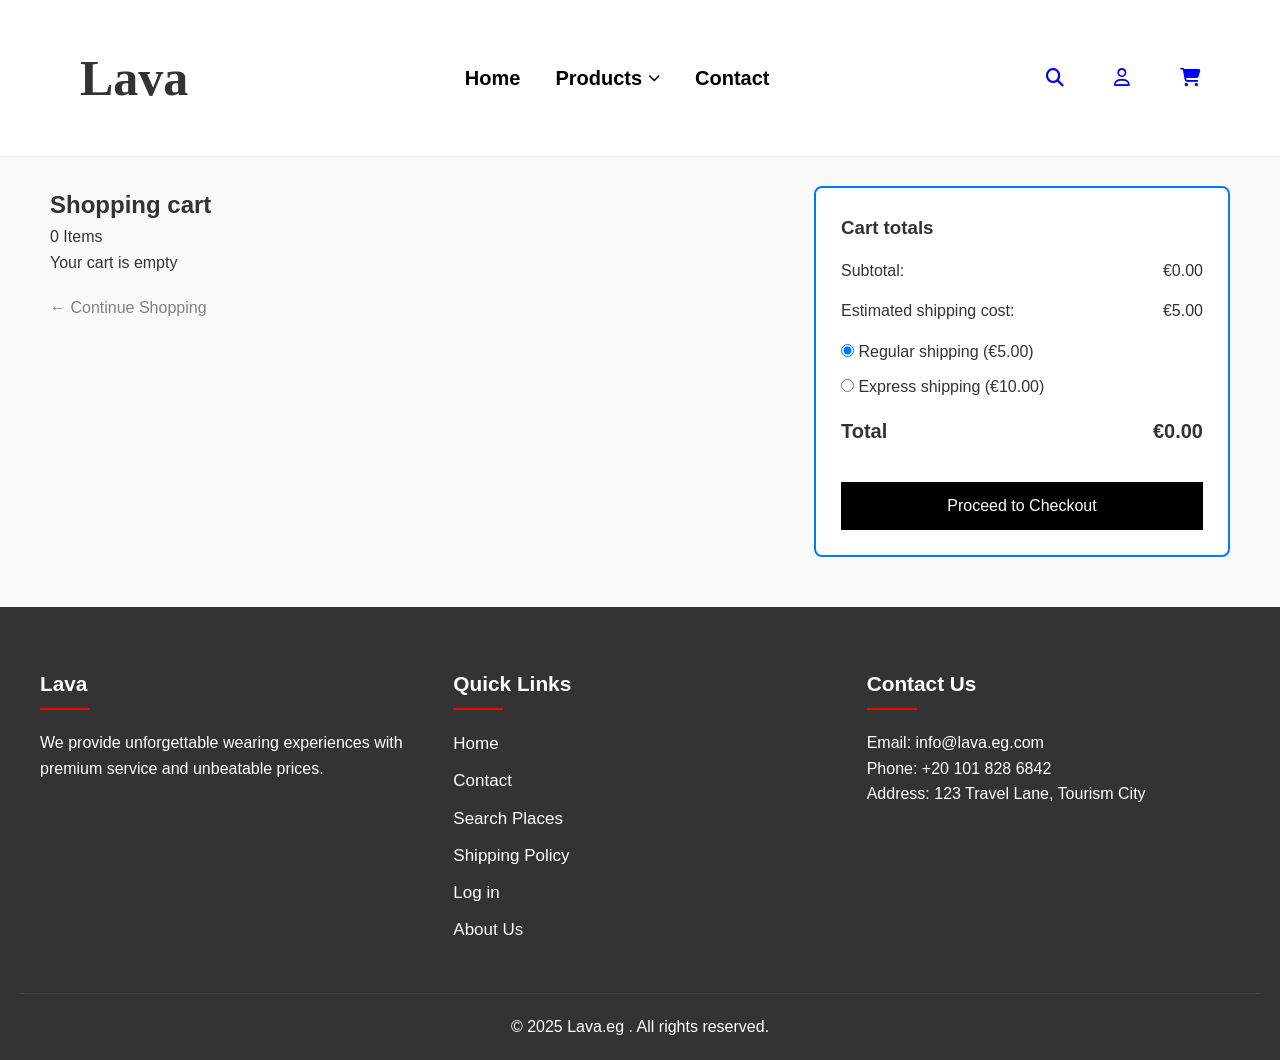
<file: cart.html>
<!DOCTYPE html>
<html lang="en">
<head>
    <meta charset="UTF-8">
    <title>Shopping Cart</title>
    <link rel="stylesheet" href="https://cdnjs.cloudflare.com/ajax/libs/font-awesome/6.5.0/css/all.min.css">
    <link rel="stylesheet" href="cart.css">
</head>
<body>
    <header class="navbar">
        <div class="logo">Lava</div>
        <nav class="nav-links">
            <a href="index.html">Home</a>
            <div class="dropdown">
                <button class="dropbtn" onclick="toggleDropdown()">
                    Products <i class="fas fa-chevron-down" id="arrowIcon"></i>
                </button>
                <div class="dropdown-content" id="dropdownMenu">
                    <a href="#">Hoodies</a>
                    <a href="#">T-Shirts</a>
                    <a href="#">Pants</a>
                    <a href="#">Accessories</a>
                </div>
            </div>
            <a href="#">Contact</a>
        </nav>
        <div class="icons">
            <a href="./search.html"><i class="fas fa-search" ></i></a>
            <a href="./ـJana/project ieee/login.html"><i class="far fa-user" ></i></a>
            <a href="./cart.html"><i class="fas fa-shopping-cart" ></i></a>
        </div>
    </header>

<main class="product-page">
    <div class="container">
        <nav class="breadcrumb">
            <a href="index.html">Home</a>
                / <a href="#">Hoodies</a>
                / <span>LAVA BLING BLING HOODIE</span>
        </nav>
<div class="cart-container">

    <!-- LEFT SIDE -->
    <div class="cart-left">
        <h2>Shopping cart</h2>

        
        <p class="items-count" id="itemsCount">0 Items</p>

        
        <div id="cart-items"></div>

        <div class="continue">
            ← Continue Shopping
        </div>
    </div>

    <!-- RIGHT SIDE -->
    <div class="cart-right">
        <h3>Cart totals</h3>

        <div class="summary-row">
            <span>Subtotal:</span>
            <span id="subtotal">€0.00</span>
        </div>

        <div class="summary-row">
            <span>Estimated shipping cost:</span>
            <span id="shippingPrice">€5.00</span>
        </div>

        <div class="shipping-options">
            <label>
                <input type="radio" name="shipping" value="5" checked>
                Regular shipping (€5.00)
            </label>

            <label>
                <input type="radio" name="shipping" value="10">
                Express shipping (€10.00)
            </label>
        </div>

        <div class="summary-row total">
            <span>Total</span>
            <span id="total">€0.00</span>
        </div>

        <button class="checkout-btn" id="checkoutBtn" >
            Proceed to Checkout
            
        </button>
    </div>

</div>
    </div>
</main>
      <footer>
    <div class="footer-content">
      <div class="footer-about">
        <h3>Lava</h3>
        <p>We provide unforgettable wearing experiences with premium service and unbeatable prices.</p>
      </div>
      
      <div class="footer-links">
        <h3>Quick Links</h3>
        <ul>
            <li><a href="index.html">Home</a></li>
            <li><a href="gallery.html">Contact</a></li><!-- Changed "Gallery" to "Contact" -->
            <li><a href="search.html">Search Places</a></li>
            <li><a href="book.html">Shipping Policy</a></li><!-- Changed "Book Now" to "Shipping Policy" -->
            <li><a href="/ـJana/project ieee/login.html">Log in</a></li>
            <li><a href="about_us.html">About Us</a></li>
            </ul>
      </div>
      
      <div class="footer-contact">
        <h3>Contact Us</h3>
        <p>Email: info@lava.eg.com</p>
        <p>Phone: +20 101 828 6842</p>
        <p>Address: 123 Travel Lane, Tourism City</p>
      </div>
    </div>
    
    <div class="footer-bottom">
      <p>&copy; 2025 Lava.eg . All rights reserved.</p>
    </div>
  </footer>

<script src="cart.js"></script>

<script src="product.js"></script>
</body>
</html>
</file>
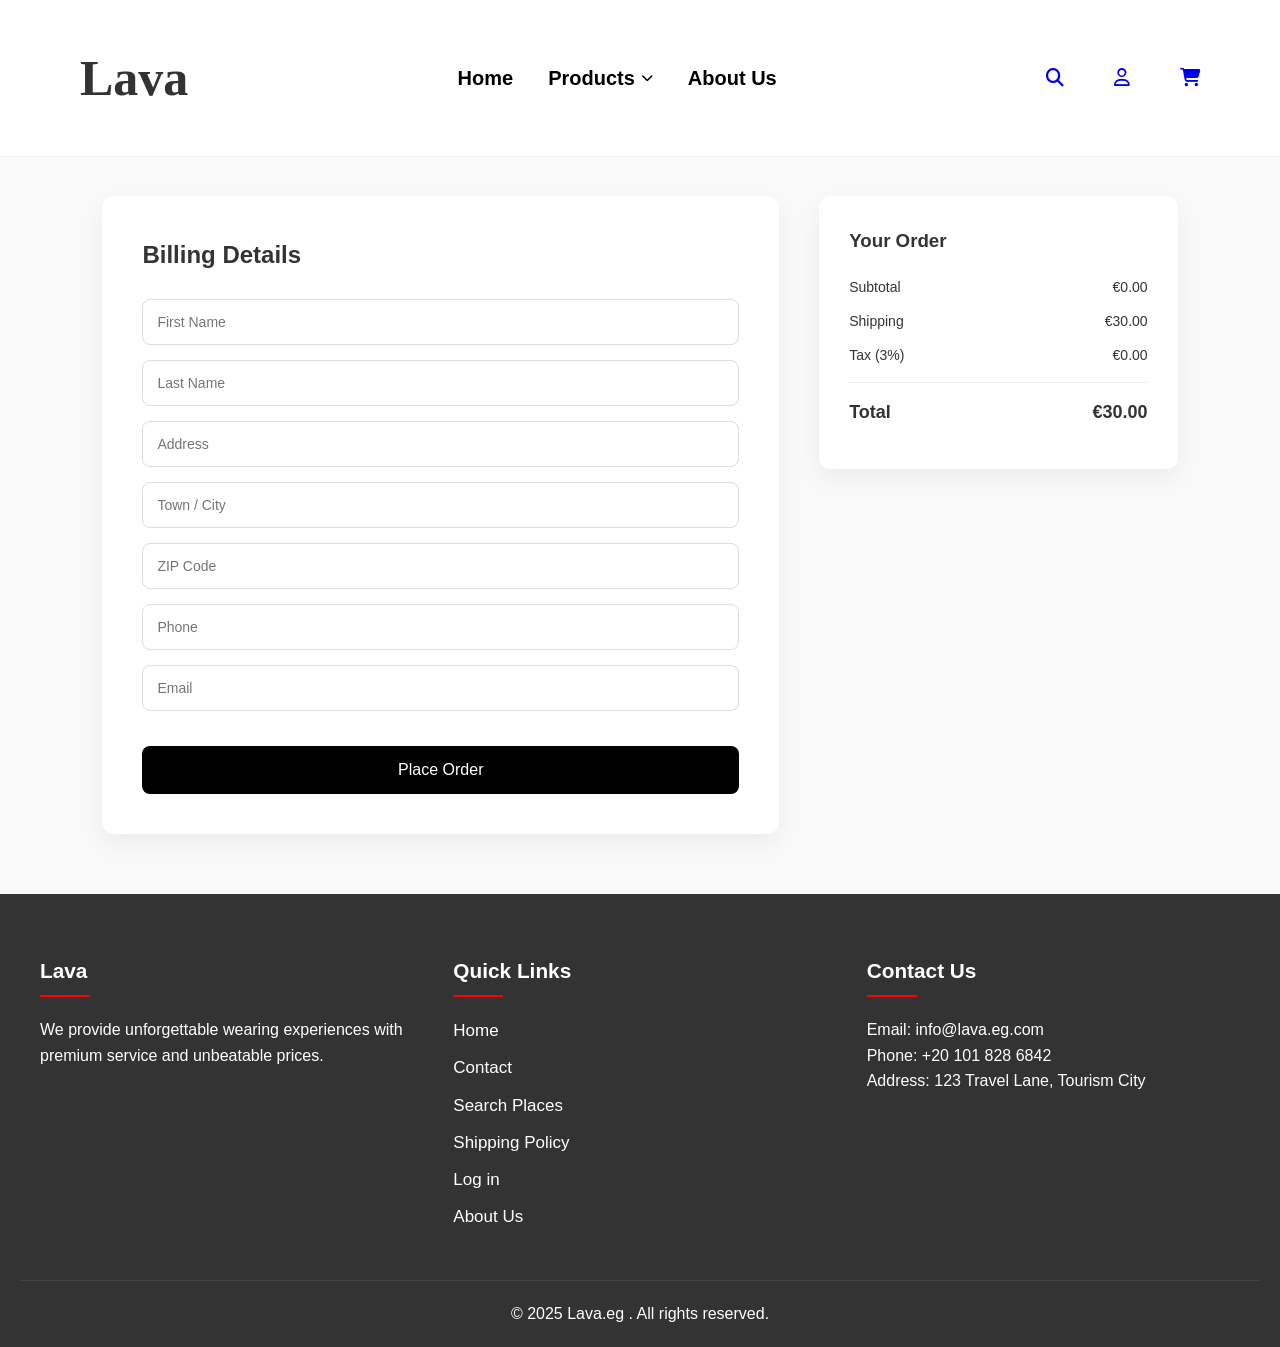
<file: checkout.html>
<!DOCTYPE html>
<html lang="en">
<head>
    <meta charset="UTF-8">
    <title>Checkout</title>
    <link rel="stylesheet" href="https://cdnjs.cloudflare.com/ajax/libs/font-awesome/6.5.0/css/all.min.css">

    <link rel="stylesheet" href="checkout.css">
</head>
<body>
<header class="navbar">
        <div class="logo">Lava</div>
        <nav class="nav-links">
            <a href="index.html">Home</a>
            <div class="dropdown">
                <button class="dropbtn" onclick="toggleDropdown()">
                    Products <i class="fas fa-chevron-down" id="arrowIcon"></i>
                </button>
                <div class="dropdown-content" id="dropdownMenu">
                    <a href="#">Hoodies</a>
                    <a href="#">T-Shirts</a>
                    <a href="#">Pants</a>
                    <a href="#">Accessories</a>
                </div>
            </div>
            <a href="./about_us.html">About Us</a>
        </nav>
        <div class="icons">
            <a href="./search.html"><i class="fas fa-search" ></i></a>
            <a href="./ـJana/project ieee/login.html"><i class="far fa-user" ></i></a>
            <a href="./cart.html"><i class="fas fa-shopping-cart" ></i></a>
        </div>
    </header>

<main class="product-page">
    <div class="container">
        <nav class="breadcrumb">
            <a href="index.html">Home</a>
                / <a href="#">Hoodies</a>
                / <span>LAVA BLING BLING HOODIE</span>
        </nav>
<div class="checkout-container">

    
    <div class="left">
        <h2>Billing Details</h2>

        <form id="checkoutForm">

            <input type="text" id="fname" placeholder="First Name">
            <input type="text" id="lname" placeholder="Last Name">
            <input type="text" id="address" placeholder="Address">
            <input type="text" id="town" placeholder="Town / City">
            <input type="text" id="zipcode" placeholder="ZIP Code">
            <input type="text" id="phone" placeholder="Phone">
            <input type="text" id="email" placeholder="Email">

            <button type="button" id="placeOrder">
                Place Order
            </button>

        </form>
    </div>

    <div class="right">

        <h3>Your Order</h3>

        <ul id="orderItems"></ul>

        <div class="summary-row">
            <span>Subtotal</span>
            <span id="subtotal">€0.00</span>
        </div>

        <div class="summary-row">
            <span>Shipping</span>
            <span id="shipping">€30.00</span>
        </div>

        <div class="summary-row">
            <span>Tax (3%)</span>
            <span id="tax">€0.00</span>
        </div>

        <div class="summary-row total">
            <span>Total</span>
            <span id="total">€0.00</span>
        </div>

    </div>

</div>
    </div>
</main>
      <footer>
    <div class="footer-content">
      <div class="footer-about">
        <h3>Lava</h3>
        <p>We provide unforgettable wearing experiences with premium service and unbeatable prices.</p>
      </div>
      
      <div class="footer-links">
        <h3>Quick Links</h3>
        <ul>
            <li><a href="index.html">Home</a></li>
            <li><a href="gallery.html">Contact</a></li><!-- Changed "Gallery" to "Contact" -->
            <li><a href="search.html">Search Places</a></li>
            <li><a href="book.html">Shipping Policy</a></li><!-- Changed "Book Now" to "Shipping Policy" -->
            <li><a href="/ـJana/project ieee/login.html">Log in</a></li>
            <li><a href="about_us.html">About Us</a></li>
            </ul>
      </div>
      
      <div class="footer-contact">
        <h3>Contact Us</h3>
        <p>Email: info@lava.eg.com</p>
        <p>Phone: +20 101 828 6842</p>
        <p>Address: 123 Travel Lane, Tourism City</p>
      </div>
    </div>
    
    <div class="footer-bottom">
      <p>&copy; 2025 Lava.eg . All rights reserved.</p>
    </div>
  </footer>

<script src="checkout.js"></script>

<script src="product.js"></script>
</body>
</html>
</file>
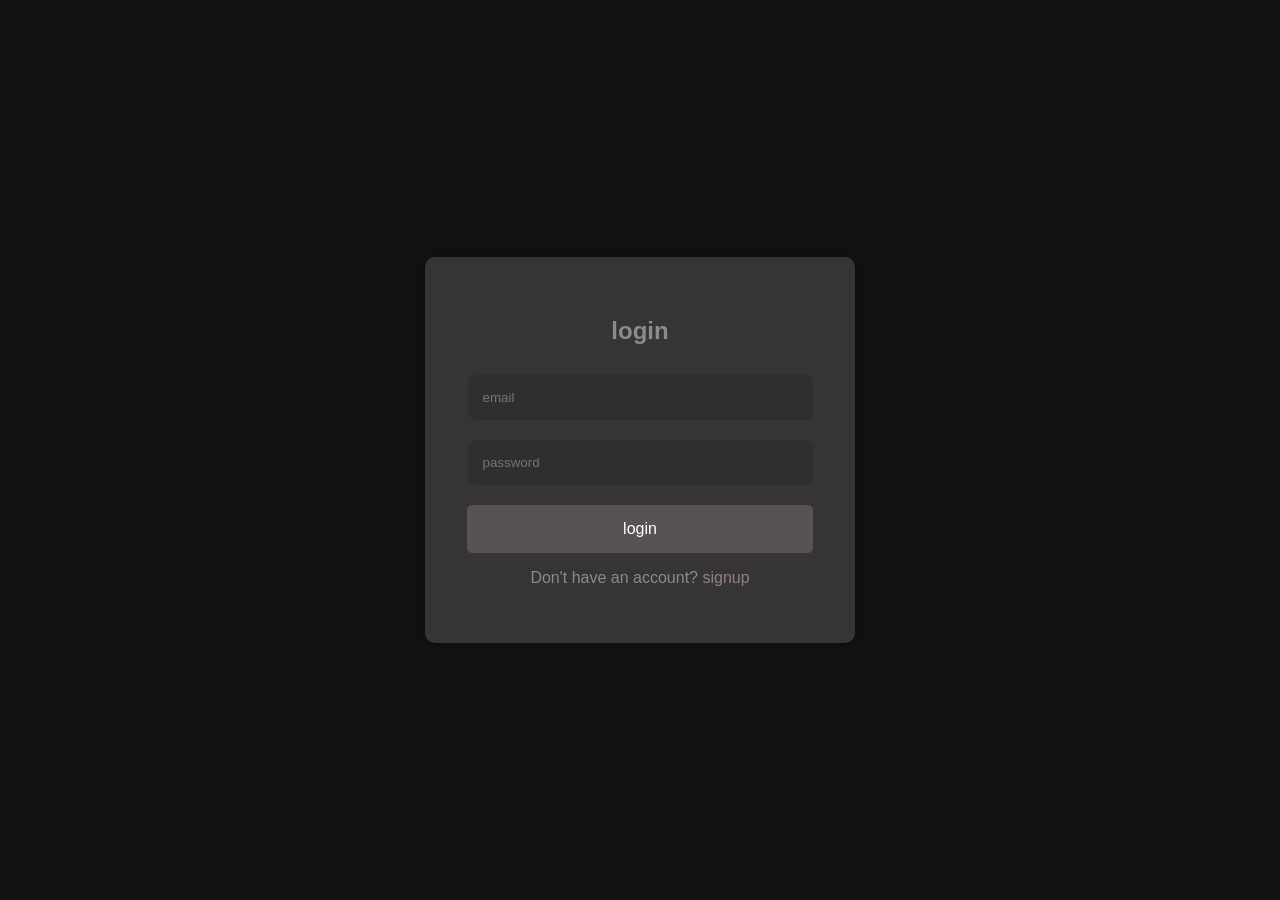
<file: ـJana/project ieee/login.html>
<!DOCTYPE html>
<html lang="en">
<head>
    <meta charset="UTF-8">
    <meta name="viewport" content="width=device-width, initial-scale=1.0">
    <title>Document</title>
    <link rel="stylesheet" href="login.css">
</head>
<body>
    <Div class="container">
        <h2>login</h2>
        <form onsubmit="return validatelogin()">
            <input type="email" id="email" placeholder="email">
            <input type="password" id="password" placeholder="password">
            <button type="submit">login</button>
        </form>
        <p class="link">Don't have an account? <a href="signup.html">signup</a></p>
    </Div> 

    <script src="login.js"></script>    
</body>
</html>
</file>
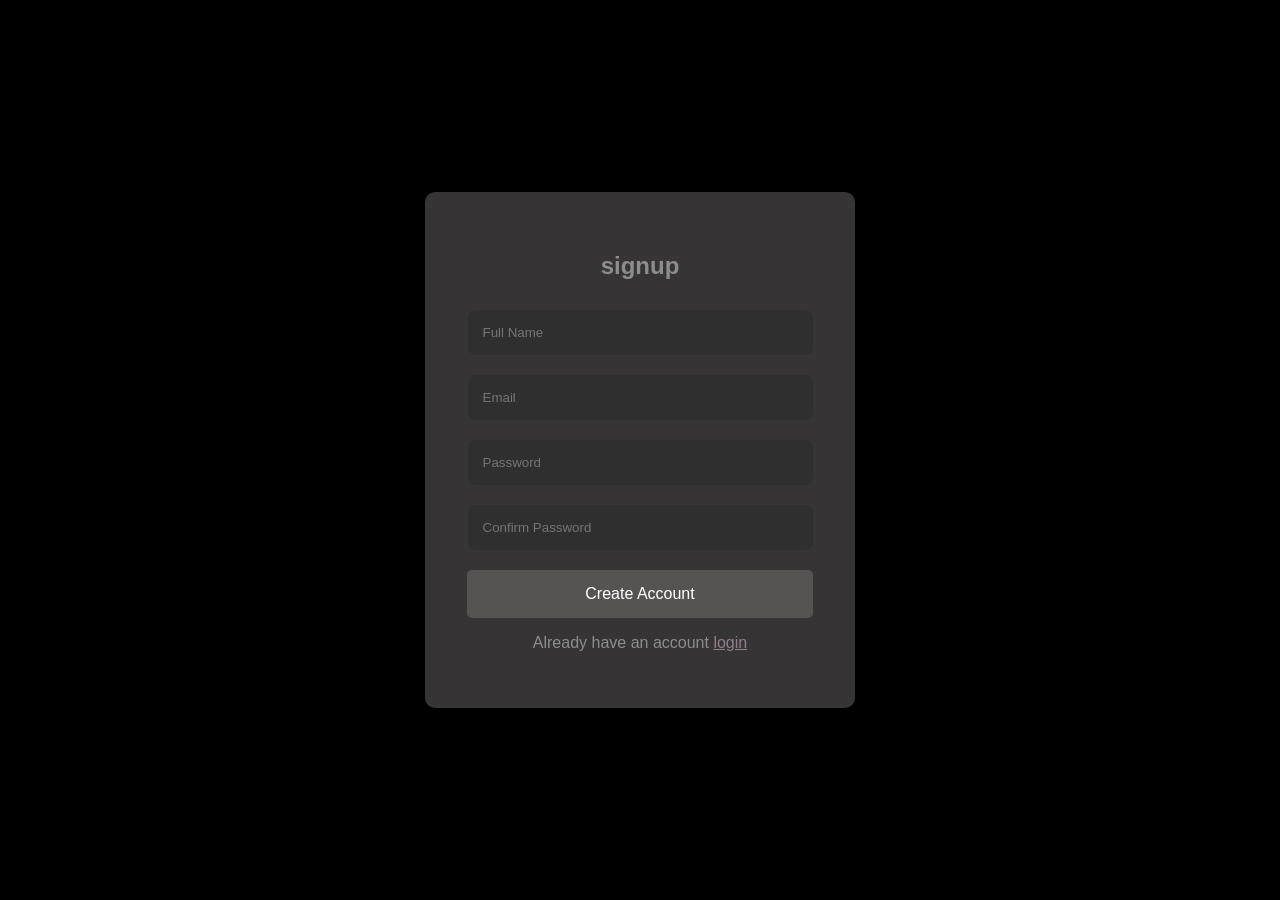
<file: ـJana/project ieee/signup.html>
<!DOCTYPE html>
<html lang="en">
<head>
    <meta charset="UTF-8">
    <meta name="viewport" content="width=device-width, initial-scale=1.0">
    <title>Sign Up</title>
    <link rel="stylesheet" href="signup.css">
</head>
<body>
    <div class="container">
         <h2>signup</h2>
         <form onsubmit="return validatesignup()"> 
            <input type="text" id="Name" placeholder="Full Name">
            <input type="email" id="email" placeholder="Email">
            <input type="password" id="password" placeholder="Password">
            <input type="password" id="confirm" placeholder="Confirm Password">
            <button type="submit">Create Account</button>
         </form>
         <p class=link>Already have an account <a href="login.html">login</a></p>
    </div>

    <script src="signup.js"></script>
</body>
</html>
</file>
<file: cart.css>
* {
    margin: 0;
    padding: 0;
    box-sizing: border-box;
}
body {
    padding-top: 110px; /* نفس ارتفاع النافبار تقريبا */

    font-family: 'Segoe UI', Tahoma, Geneva, Verdana, sans-serif;
    line-height: 1.6;
    color: #333;
    background-color: #f9f9f9;
}
.navbar {
    display: flex;
    justify-content: space-between;
    align-items: center;
    padding: 18px 60px;
    position: fixed;
    top: 0;
    width: 100%;
    background-color: #fff;
    z-index: 100;
    border-bottom: 1px solid #eee;
}

.logo {
    font-family: 'Brush Script MT', cursive;
    font-size: 50px;
    font-weight: bold;
    padding: 20px;
}

.nav-links {
    display: flex;
    gap: 35px;
    align-items: center;
}

.nav-links a, .dropbtn {
    text-decoration: none;
    color: black;
    font-weight: 600;
    background: none;
    cursor: pointer;
    font-size: 20px;
    border: none;
}

.nav-links a:hover, .dropbtn:hover {
    color: red;
}
.dropdown {
    position: relative;
}

.dropbtn {
    display: flex;
    align-items: center;
    gap: 6px;
}

.dropbtn i {
    font-size: 12px;
    transition: transform 0.3s ease;
}

.rotate {
    transform: rotate(180deg);
}

.dropdown-content {
    display: none;
    position: absolute;
    top: 28px;
    left: 0;
    background-color: white;
    min-width: 150px;
    box-shadow: 0px 6px 12px rgba(0,0,0,0.1);
    border-radius: 6px;
    z-index: 10;
}

.dropdown-content.show {
    display: block;
}

.dropdown-content a {
    color: black;
    padding: 10px 14px;
    text-decoration: none;
    display: block;
    font-size: 14px;
}

.dropdown-content a:hover {
    background-color: #f5f5f5;
    color: red;
}

.icons {
    display: flex;
    gap: 50px;
    font-size: 18px;
    cursor: pointer;
    padding: 20px;
}

.icons i:hover {
    color: red;
}
/* CART PAGE */
.cart-container {
    display: flex;
    gap: 40px;
    padding: 50px;
}

.cart-left {
    flex: 2;
}

.cart-right {
    flex: 1;
    border: 2px solid #007bff;
    padding: 25px;
    background: white;
    border-radius: 8px;
}

.cart-item {
    display: flex;
    gap: 20px;
    align-items: center;
    border-bottom: 1px solid #ddd;
    padding: 20px 0;
}

.cart-item img {
    width: 120px;
    background: #eee;
    border-radius: 8px;
}

.item-details {
    flex: 1;
}

.stock {
    background: #000;
    color: white;
    display: inline-block;
    padding: 3px 8px;
    font-size: 12px;
    margin-bottom: 8px;
}

.quantity-box {
    display: flex;
    align-items: center;
    gap: 10px;
    border: 1px solid #ccc;
    padding: 5px 10px;
    border-radius: 6px;
}

.quantity-box button {
    border: none;
    background: none;
    font-size: 18px;
    cursor: pointer;
}

.item-price {
    text-align: right;
}

.old-price {
    text-decoration: line-through;
    color: gray;
}

.new-price {
    font-weight: bold;
    font-size: 18px;
}

.save {
    background: #333;
    color: white;
    font-size: 12px;
    padding: 3px 8px;
}

.summary-row {
    display: flex;
    justify-content: space-between;
    margin: 15px 0;
}

.total {
    font-size: 20px;
    font-weight: bold;
}

.checkout-btn {
    width: 100%;
    padding: 15px;
    background: black;
    color: white;
    border: none;
    font-size: 16px;
    margin-top: 20px;
    cursor: pointer;
}

.shipping-options label {
    display: block;
    margin: 10px 0;
}

.continue {
    margin-top: 20px;
    cursor: pointer;
    color: gray;
}
/*------------------------------------------------------------ FOOTER --------------------------------------------------------------------------- */
footer {
    background-color: #333;
    color: #fff;
    padding: 60px 20px 20px;
    bottom: 0;
    margin-bottom: 0px;
}

.footer-content {
    display: grid;
    grid-template-columns: repeat(auto-fit, minmax(250px, 1fr));
    gap: 40px;
    max-width: 1200px;
    margin: 0 auto;
}

.footer-content h3 {
    font-size: 1.3rem;
    margin-bottom: 20px;
    position: relative;
    padding-bottom: 10px;
}

.footer-content h3::after {
    content: '';
    position: absolute;
    left: 0;
    bottom: 0;
    width: 50px;
    height: 2px;
    background-color: red;
}

footer ul {
    list-style: none;
}

footer li {
    margin-bottom: 10px;
}

footer li a{
    text-decoration: none;
    color: rgb(255, 255, 255);
    font-weight: 500;
    background: none;
    cursor: pointer;
    font-size: 17px;
    border: none;
}

footer li a:hover, .dropbtn:hover {
    color: red;
}



.footer-bottom {
    text-align: center;
    margin-top: 40px;
    padding-top: 20px;
    border-top: 1px solid #444;
}
</file>
<file: checkout.css>
* {
    margin: 0;
    padding: 0;
    box-sizing: border-box;
}
body {
    padding-top: 110px; /* نفس ارتفاع النافبار تقريبا */

    font-family: 'Segoe UI', Tahoma, Geneva, Verdana, sans-serif;
    line-height: 1.6;
    color: #333;
    background-color: #f9f9f9;
}
.navbar {
    display: flex;
    justify-content: space-between;
    align-items: center;
    padding: 18px 60px;
    position: fixed;
    top: 0;
    width: 100%;
    background-color: #fff;
    z-index: 100;
    border-bottom: 1px solid #eee;
}

.logo {
    font-family: 'Brush Script MT', cursive;
    font-size: 50px;
    font-weight: bold;
    padding: 20px;
}

.nav-links {
    display: flex;
    gap: 35px;
    align-items: center;
}

.nav-links a, .dropbtn {
    text-decoration: none;
    color: black;
    font-weight: 600;
    background: none;
    cursor: pointer;
    font-size: 20px;
    border: none;
}

.nav-links a:hover, .dropbtn:hover {
    color: red;
}
.dropdown {
    position: relative;
}

.dropbtn {
    display: flex;
    align-items: center;
    gap: 6px;
}

.dropbtn i {
    font-size: 12px;
    transition: transform 0.3s ease;
}

.rotate {
    transform: rotate(180deg);
}

.dropdown-content {
    display: none;
    position: absolute;
    top: 28px;
    left: 0;
    background-color: white;
    min-width: 150px;
    box-shadow: 0px 6px 12px rgba(0,0,0,0.1);
    border-radius: 6px;
    z-index: 10;
}

.dropdown-content.show {
    display: block;
}

.dropdown-content a {
    color: black;
    padding: 10px 14px;
    text-decoration: none;
    display: block;
    font-size: 14px;
}

.dropdown-content a:hover {
    background-color: #f5f5f5;
    color: red;
}

.icons {
    display: flex;
    gap: 50px;
    font-size: 18px;
    cursor: pointer;
    padding: 20px;
}

.icons i:hover {
    color: red;
}

.checkout-container {
    display: flex;
    gap: 40px;
    padding: 60px 8%;
    align-items: flex-start;
}

/* LEFT SIDE */
.left {
    flex: 2;
    background: #ffffff;
    padding: 40px;
    border-radius: 12px;
    box-shadow: 0 10px 25px rgba(0,0,0,0.05);
}

.left h2 {
    margin-bottom: 25px;
    font-size: 24px;
}

/* Inputs */
#checkoutForm {
    display: flex;
    flex-direction: column;
    gap: 15px;
}

input {
    width: 100%;
    padding: 14px;
    border: 1px solid #ddd;
    border-radius: 8px;
    font-size: 14px;
    transition: 0.3s;
}

input:focus {
    border-color: #000;
    outline: none;
    box-shadow: 0 0 0 2px rgba(0,0,0,0.05);
}

/* Button */
#placeOrder {
    margin-top: 20px;
    padding: 15px;
    background: black;
    color: white;
    border: none;
    border-radius: 8px;
    font-size: 16px;
    cursor: pointer;
    transition: 0.3s;
}

#placeOrder:hover {
    background: #333;
}

/* RIGHT SIDE */
.right {
    flex: 1;
    background: #ffffff;
    padding: 30px;
    border-radius: 12px;
    box-shadow: 0 10px 25px rgba(0,0,0,0.05);
    height: fit-content;
}

.right h3 {
    margin-bottom: 20px;
}

/* Order Items */
#orderItems {
    list-style: none;
    padding: 0;
    margin: 0 0 20px 0;
}

#orderItems li {
    display: flex;
    justify-content: space-between;
    margin-bottom: 10px;
    font-size: 14px;
}

/* Summary */
.summary-row {
    display: flex;
    justify-content: space-between;
    margin: 12px 0;
    font-size: 14px;
}

.total {
    font-weight: bold;
    font-size: 18px;
    border-top: 1px solid #eee;
    padding-top: 15px;
    margin-top: 15px;
}
/*------------------------------------------------------------ FOOTER --------------------------------------------------------------------------- */
footer {
    background-color: #333;
    color: #fff;
    padding: 60px 20px 20px;
    bottom: 0;
    margin-bottom: 0px;
}

.footer-content {
    display: grid;
    grid-template-columns: repeat(auto-fit, minmax(250px, 1fr));
    gap: 40px;
    max-width: 1200px;
    margin: 0 auto;
}

.footer-content h3 {
    font-size: 1.3rem;
    margin-bottom: 20px;
    position: relative;
    padding-bottom: 10px;
}

.footer-content h3::after {
    content: '';
    position: absolute;
    left: 0;
    bottom: 0;
    width: 50px;
    height: 2px;
    background-color: red;
}

footer ul {
    list-style: none;
}

footer li {
    margin-bottom: 10px;
}

footer li a{
    text-decoration: none;
    color: rgb(255, 255, 255);
    font-weight: 500;
    background: none;
    cursor: pointer;
    font-size: 17px;
    border: none;
}

footer li a:hover, .dropbtn:hover {
    color: red;
}



.footer-bottom {
    text-align: center;
    margin-top: 40px;
    padding-top: 20px;
    border-top: 1px solid #444;
}

/* Responsive */
@media (max-width: 900px) {
    .checkout-container {
        flex-direction: column;
    }
}
</file>
<file: ـJana/project ieee/login.css>
body { margin: 0;
       font-family: Arial, sans-serif;
       background: #121212;
       color: #8d8a8a;
       display: flex;
       justify-content: center;
       align-items: center;
       height: 100vh;
    }
    .container {
        background: rgb(54, 52, 52);
        padding: 40px;
        border-radius: 10px;
        width: 350px;
        text-align: center;
box-shadow: 0 0 20px rgba(0, 0, 0, 0.3);
    }
    h2 {
        margin-bottom: 20px;
    }
    input {
width: 90%;
padding: 15px;
margin: 10px 0;
border: none;
border-radius: 8px;
background: rgb(47, 47, 47);
color: white;
    }
button {
width: 99%;
padding: 15px;
border: none;
background: rgb(88, 83, 83);
color: white;
font-size: 16px;
border-radius: 5px;
cursor: pointer;
margin-top: 10px; 
}
button:hover {  
    background: rgb(146, 127, 142);
}
a {
    color:rgb(146, 127, 142);
    text-decoration: none;
}
link{  
    margin: 15px;
}
</file>
<file: ـJana/project ieee/signup.css>
body { 
    margin: 0;
    font-family: Arial, sans-serif;
    background-color: black;
    color: #8d8d8d;
    display: flex;
    justify-content: center;
    align-items: center;
    height: 100vh;
}
.container {
    background: rgb(54, 52, 52);
    padding: 40px;
    border-radius: 10px;
    width: 350px;
    text-align: center;
    box-shadow: 0 0 20px rgb(0, 0, 0, 0.3);
}
input {
    width: 90%;
    padding: 15px;
    margin: 10px 0;
    border: none;
    border-radius: 8px;
    background: rgba(47, 47, 47);
    color: white;
}
button { 
    width: 99%;
    padding: 15px;
    border: none;
    background: rgb(88, 83, 83);
    color: white;
    font-size: 16px;
    border-radius: 5px;
    cursor: pointer;
    margin-top: 10px;
}
button:hover {
    background: rgb(146, 127, 142);
}
a {
    color: rgb(146, 127, 142);
}
link{ 
    margin: 15px;
}
</file>
